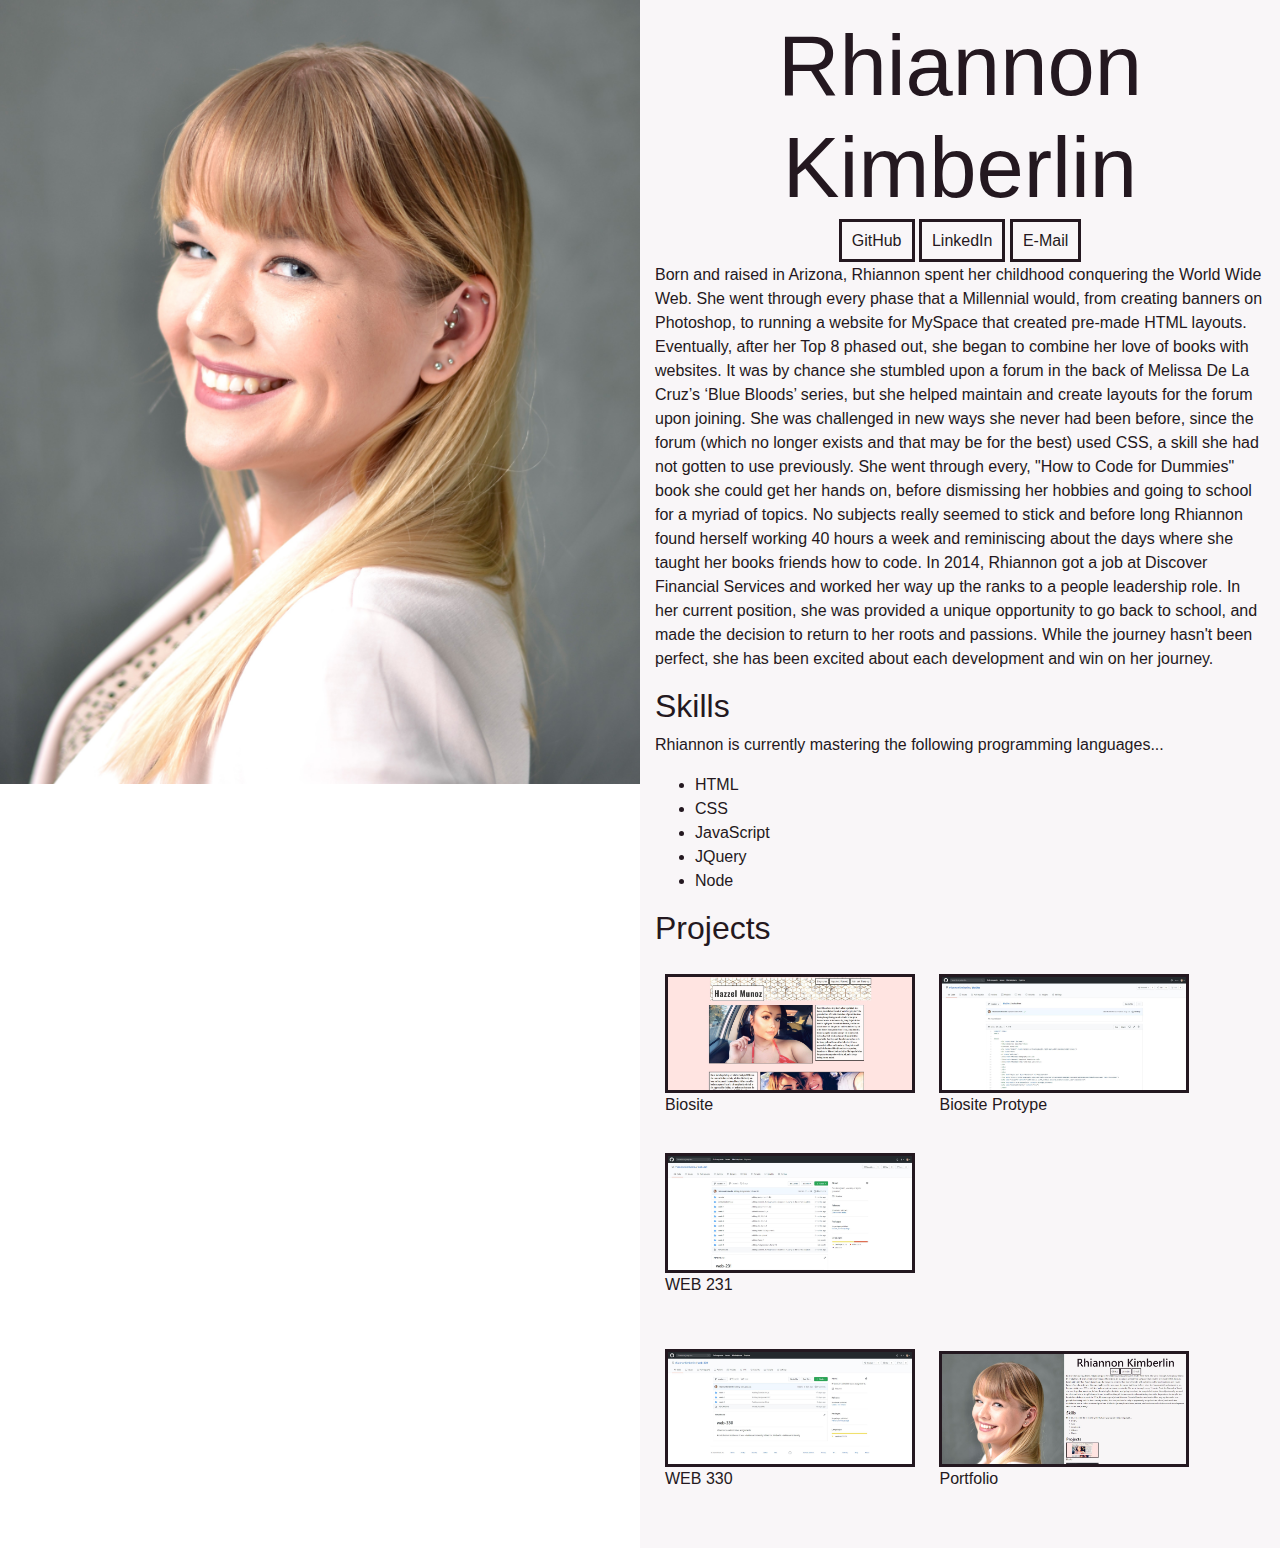
<file: week-4/assignment_4.4/index.html>
<!DOCTYPE html>
<html>
    <head>
        <!-- Required meta tags -->
        <meta charset="utf-8">
        <meta name="viewport" content="width=device-width, initial-scale=1, shrink-to-fit=no">
        <!-- Bootstrap CSS -->
        <link rel="stylesheet" href="https://stackpath.bootstrapcdn.com/bootstrap/4.5.2/css/bootstrap.min.css" integrity="sha384-JcKb8q3iqJ61gNV9KGb8thSsNjpSL0n8PARn9HuZOnIxN0hoP+VmmDGMN5t9UJ0Z" crossorigin="anonymous">
        <title>Rhiannon Kimberlin Portfolio</title>
        <link href="https://fonts.googleapis.com/css2?family=Oswald:wght@300;400;600&display=swap" rel="stylesheet">
        <link href="style.css" type="text/css" rel="stylesheet">
    </head>
    <body>
        <div class="page">
            <div class="portfoliopicture">
                <img src="images/kimberlinportfolio.jpg" class="portfoliopicture" alt="Rhiannon Kimberlin">
            </div>
            <div class="portfoliodescription">
                <div class="fakeheader">
                <h1>Rhiannon Kimberlin</h1></div>
                <div class="links">
                <p class="links">
                    <a href="https://github.com/rhiannonkimberlin" class="links">GitHub</a>
                    <a href="" class="links">LinkedIn</a>
                    <a href="mailto:EmailAddress@. XYZ.com" class="links">E-Mail</a>
                </p></div>
                <div class="bio"><p class="bio">
                    Born and raised in Arizona, Rhiannon spent her childhood conquering the World Wide Web. She went through every phase that a Millennial would, from creating banners on Photoshop, to running a website for MySpace that created pre-made HTML layouts. Eventually, after her Top 8 phased out, she began to combine her love of books with websites. It was by chance she stumbled upon a forum in the back of Melissa De La Cruz’s ‘Blue Bloods’ series, but she helped maintain and create layouts for the forum upon joining. She was challenged in new ways she never had been before, since the forum (which no longer exists and that may be for the best) used CSS, a skill she had not gotten to use previously. She went through every, "How to Code for Dummies" book she could get her hands on, before dismissing her hobbies and going to school for a myriad of topics. No subjects really seemed to stick and before long Rhiannon found herself working 40 hours a week and reminiscing about the days where she taught her books friends how to code. In 2014, Rhiannon got a job at Discover Financial Services and worked her way up the ranks to a people leadership role. In her current position, she was provided a unique opportunity to go back to school, and made the decision to return to her roots and passions. While the journey hasn't been perfect, she has been excited about each development and win on her journey.
                </p>
                </div>
                <div class="skills"><p class="skills">
                    <h2>Skills</h2>
                    <p class="skills">Rhiannon is currently mastering the following programming languages...<br>
                        <ul>
                            <li>HTML</li>
                            <li>CSS</li>
                            <li>JavaScript</li>
                            <li>JQuery</li>
                            <li>Node</li>
                          </ul>
                </p></div>
                <div class="projects">
                        <h2>Projects</h2>
                        <p><figure><a href="https://rhiannonkimberlin.github.io/bioSite/"><img src="images/biositesnip.JPG" class="projects" alt="Biosite"></a><figcaption>Biosite</figcaption></figure>
                        <figure><a href=""><img src="images/biositeprototype.JPG" class="projects" alt="Biosite Prototype"></a><figcaption>Biosite Protype</figcaption></figure>
                        <figure><a href="https://github.com/rhiannonkimberlin/web-231"><img src="images/web-231.JPG" class="projects" alt="WEB 231"></a><figcaption>WEB 231</figcaption></figure></p>   
                        </p>
                        <p><figure><a href="https://github.com/rhiannonkimberlin/web-330"><img src="images/web-330.JPG" class="projects" alt="WEB 330"></a><figcaption>WEB 330</figcaption></figure>
                        <figure><a href=""><img src="images/portfolio.JPG" class="projects" alt="Portfolio"></a><figcaption>Portfolio</figcaption></figure>
                    </p>
                </div>
            </div>
        </div>
    </body>
    <footer>

    </footer>
</html>
</file>
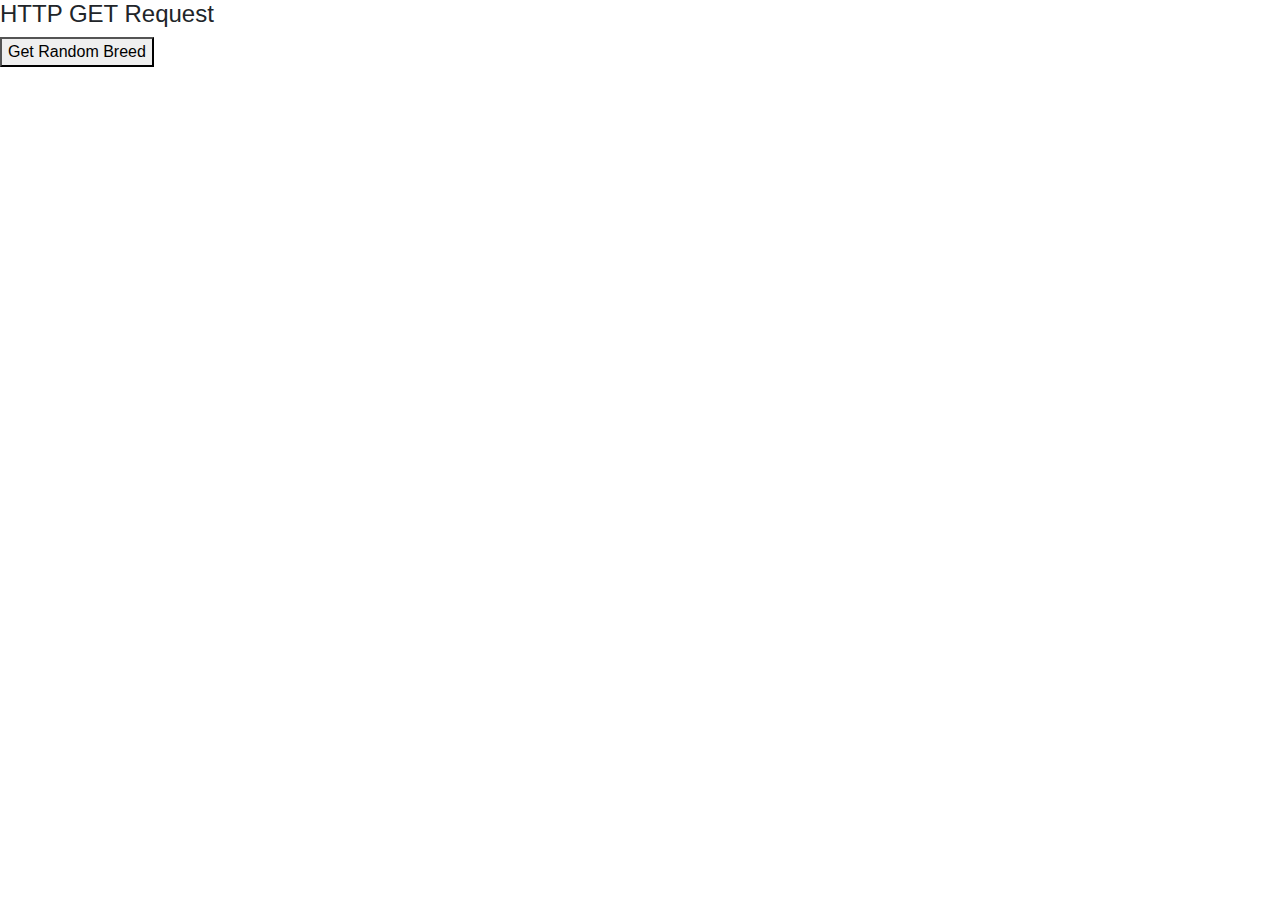
<file: week-4/kimberlin-exercise-4.2.html>
<!DOCTYPE html>
<!--
    ============================================
; Title:  kimberlin-exercise-4.2.html
; Author: Professor Krasso
; Date:   August 30 2020
; Modified By: Rhiannon Kimberlin
; Description: Exercise 4.2
;===========================================
-->
<html lang="en">
    <head>
        <!-- Required meta tags -->
        <meta charset="utf-8">
        <meta name="viewport" content="width=device-width, initial-scale=1, shrink-to-fit=no">

        <!-- Bootstrap CSS -->
        <link rel="stylesheet" href="https://stackpath.bootstrapcdn.com/bootstrap/4.3.1/css/bootstrap.min.css" integrity="sha384-ggOyR0iXCbMQv3Xipma34MD+dH/1fQ784/j6cY/iJTQUOhcWr7x9JvoRxT2MZw1T" crossorigin="anonymous">

        <title>Kimberlin Exercise 4.2</title>
    </head>

    <body>
        <h4>HTTP GET Request</h4>
        <button id="get1">Get Random Breed</button>
        
        <script>
            $(function(){
                $("#get1").click(function(){
                    $.get('https://dog.ceo/api/breeds/image/random', function(data, status){
                        console.log('Data: ' + JSON.stringify(data) + '\nStatus: ' + status)
                    })
                });
            });
        </script>
    </body>
</html>
</file>
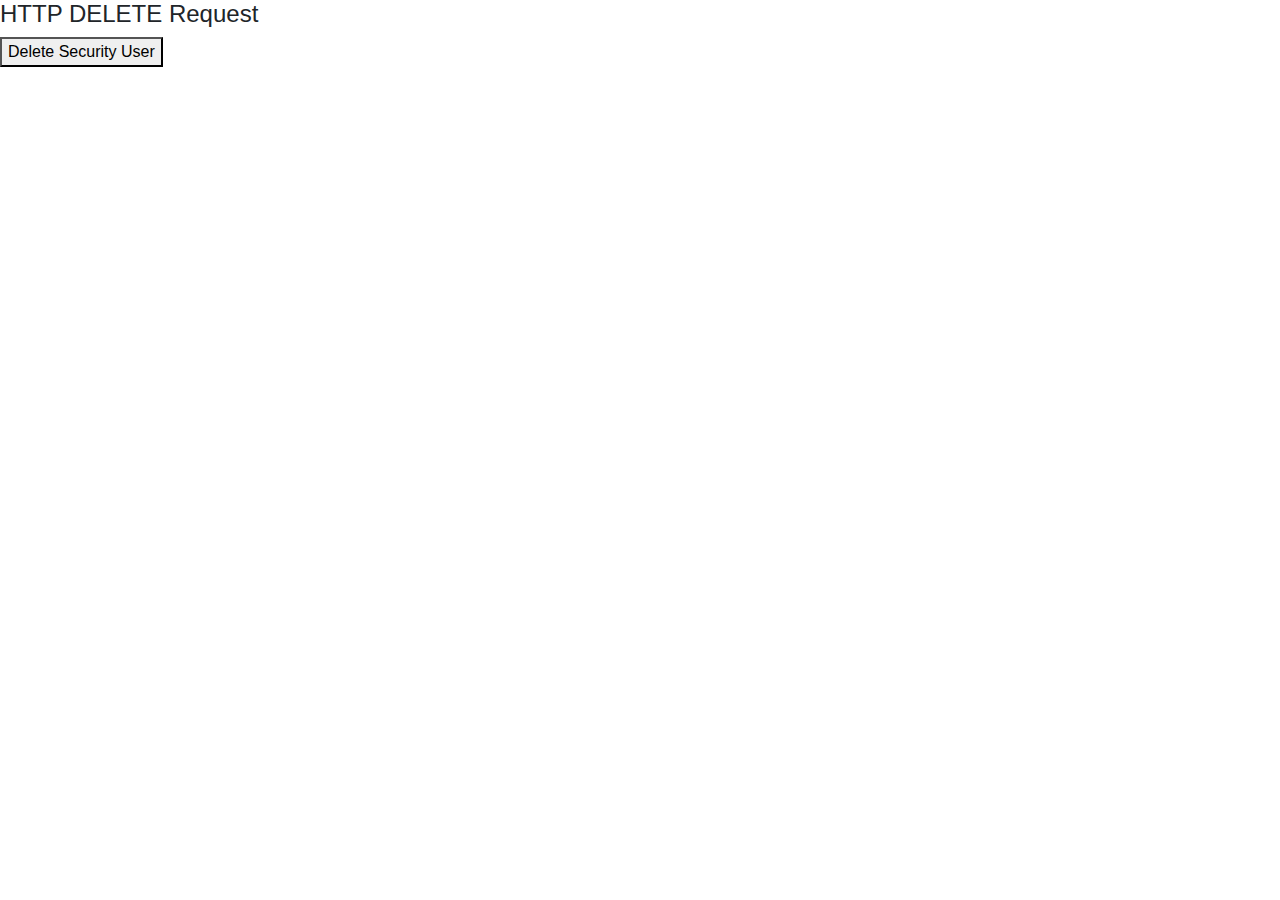
<file: week-4/kimberlin-exercise-4.3.html>
<!DOCTYPE html>
<!--
    ============================================
; Title:  kimberlin-exercise-4.3.html
; Author: Professor Krasso
; Date:   August 30 2020
; Modified By: Rhiannon Kimberlin
; Description: Exercise 4.3
;===========================================
-->
<html lang="en">
    <head>
        <!-- Required meta tags -->
        <meta charset="utf-8">
        <meta name="viewport" content="width=device-width, initial-scale=1, shrink-to-fit=no">

        <!-- Bootstrap CSS -->
        <link rel="stylesheet" href="https://stackpath.bootstrapcdn.com/bootstrap/4.3.1/css/bootstrap.min.css" integrity="sha384-ggOyR0iXCbMQv3Xipma34MD+dH/1fQ784/j6cY/iJTQUOhcWr7x9JvoRxT2MZw1T" crossorigin="anonymous">

        <title>Kimberlin Exercise 4.3</title>
    </head>

    <body>
        <h4>HTTP DELETE Request</h4>
        <button id="delete1">Delete Security User</button>

        <script>
            $(function() {
                $('#delete1').click(function() {
                    $.ajax({
                        url: 'http://httpbin.org/delete',
                        dataType: 'json',
                        type: 'DELETE',
                        data: { username: 'GingerbreadMan', password: 'youcantcatchme', email: 'runasfastasyoucan@live.com'},   
                        success: function(data, status){
                            console.log('Username: ' + data.form.username + '\nPassword: ' + data.form.password + '\nEmail: ' +data.form.email + '\nStatus: ' + status)
                        }})
                })
            })
        </script>
    </body>
</html>
</file>
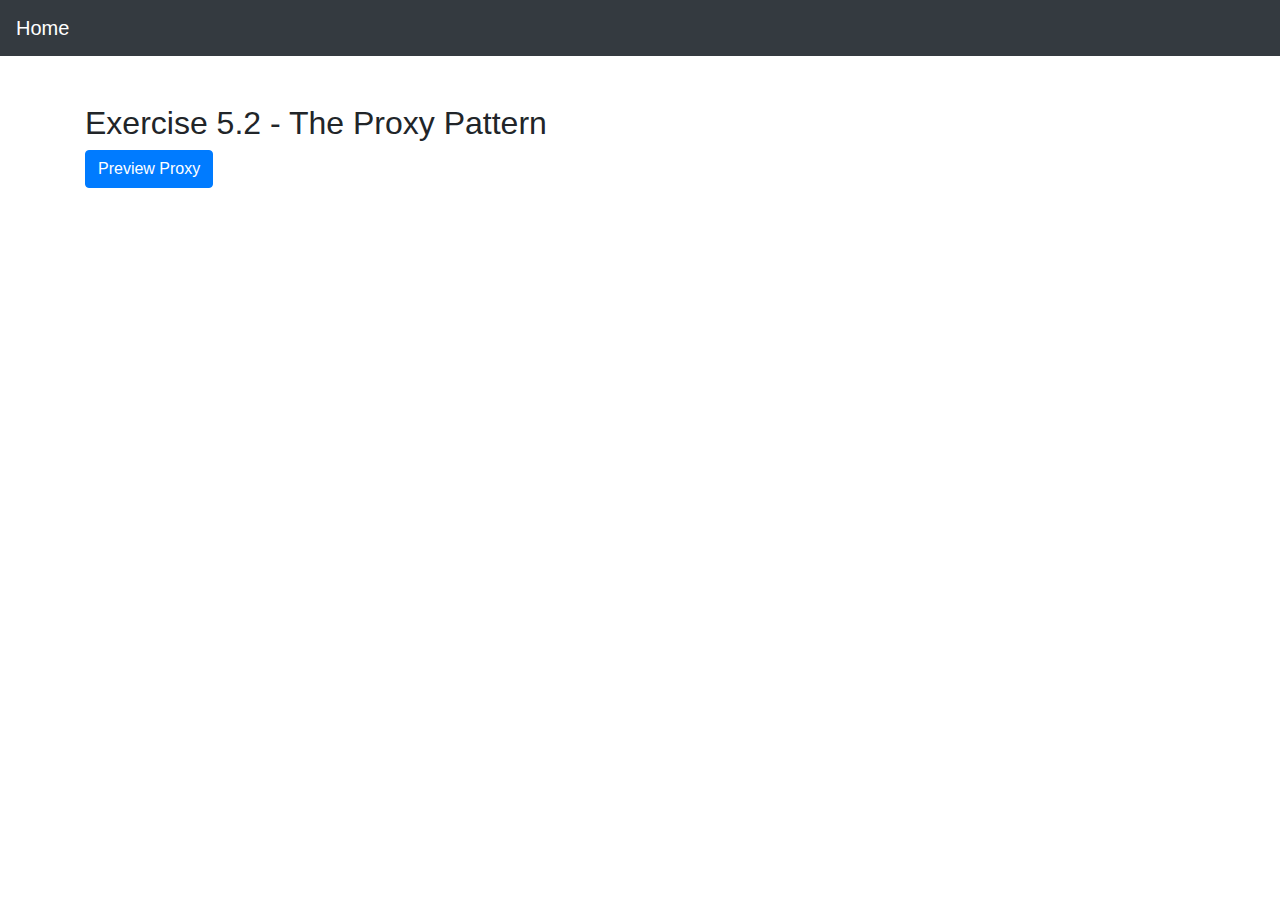
<file: week-5/kimberlin-exercise-5.2.html>
<!DOCTYPE html>
<!--
    ============================================
; Title:  kimberlin-exercise-5.2.html
; Author: Professor Krasso
; Date:   September 7 2020
; Modified By: Rhiannon Kimberlin
; Description: Exercise 5.2
;===========================================
-->
    <html lang="en">
        <head>
            <meta charset="UTF-8">
            <title>Exercise 5.2 - The Proxy Pattern</title>
            <!-- BootStrap-->
            <link rel="stylesheet" href="https://stackpath.bootstrapcdn.com/bootstrap/4.5.2/css/bootstrap.min.css"
            integrity="sha384-JcKb8q3iqJ61gNV9KGb8thSsNjpSL0n8PARn9HuZOnIxN0hoP+VmmDGMN5t9UJ0Z"
            crossorigin="anonymous">
            
            <!-- jquery Reference Library -->
            <script src="https://code.jquery.com/jquery-1.10.2.js"></script>

        </head>
        <body>
            <nav class="navbar navbar-dark bg-dark">
                <a href="#" class="navbar-brand">Home</a>
            </nav>

            <br /><br />
            <div class="container">
                <div class="row">
                    <div class="col-md-12">
                        <h2>Exercise 5.2 - The Proxy Pattern</h2>

                        <button class="btn btn-primary" id="btnPreviewProxy">Preview Proxy</button>

                        <br />
                        <span id="spanProxyResults"></span>
                    </div>
                </div>
            </div>
            <script>
                 $(function() {
                    var pets = {
                        dog: "Freya",
                        cat: "Link",
                        display: function() {
                            $("#spanProxyResults").html("");

                            $("#spanProxyResults").append("<br />Dog:" + this.dog + "<br />" + "Cat: " + this.cat);
                        }
                    };
                    $("#btnPreviewProxy").click($.proxy(pets, "display"))
                });
            </script>


        </body>
</html>
</file>
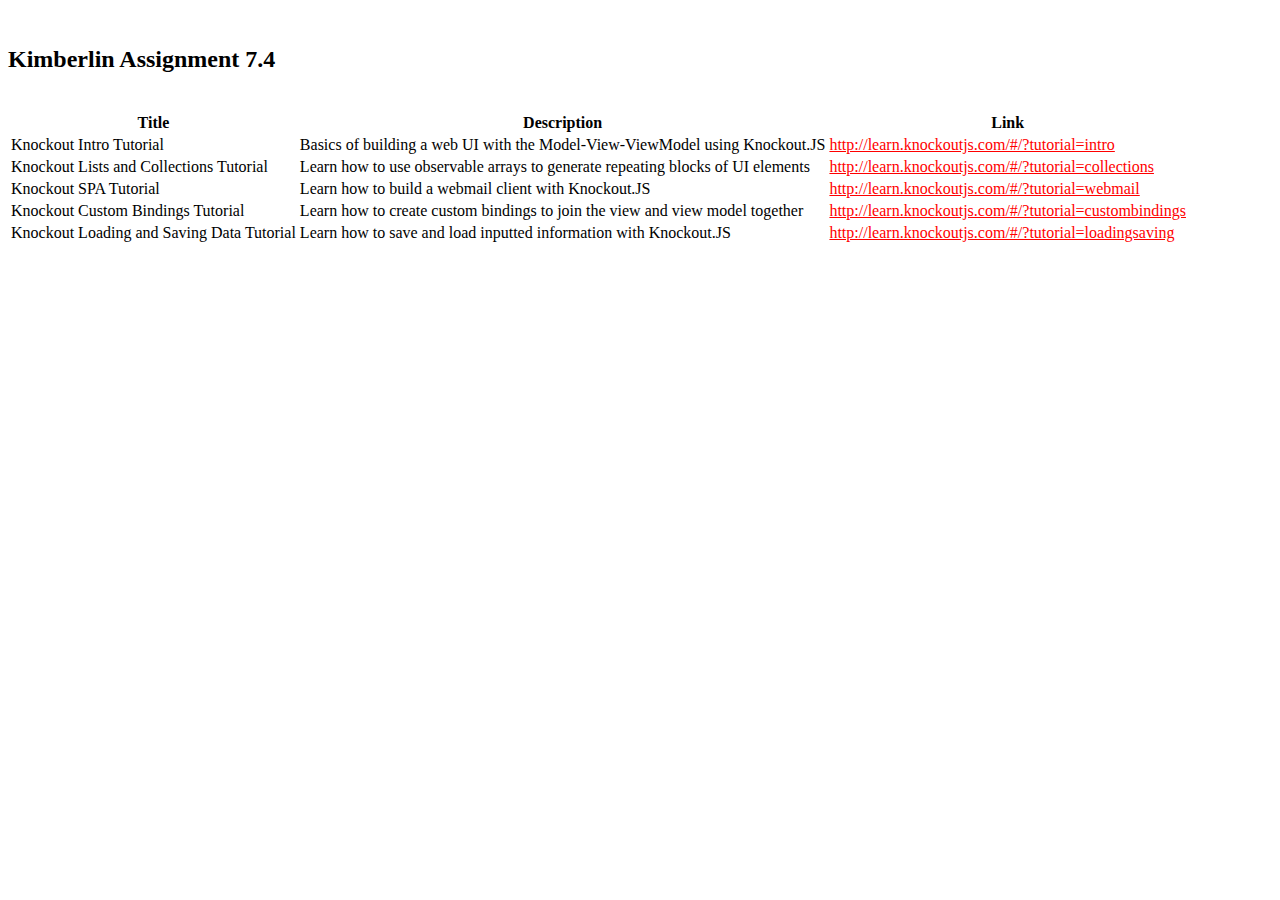
<file: week-7/kimberlin-assignment-7.4.html>
<!DOCTYPE html>
<!--
============================================
; Title:  kimberlin-assignment-7.4.html
; Author: Professor Krasso
; Date:   September 19 2020
; Modified By: Rhiannon Kimberlin
; Description: Assignment 7.4
;===========================================
-->
<html lang="en">
<head>
    <meta charset="UTF-8">
    <meta name="viewport" content="width=device-width, initial-scale=1, shrink-to-fit=no">

    <title>Kimberlin Assignment 7.4</title>

    <!-- Stylesheet - Bootstrap -->
    <link rel="stylesheet" href="https://maxcdn.bootstrapcdn.com/bootstrap/4.0.0-beta.2/css/bootstrap.min.css" integrity="sha384-PsH8R72JQ3SOdhVi3uxftmaW6Vc51MKb0q5P2rRUpPvrszuE4W1povHYgTpBfshb" crossorigin="anonymous"/>


    <!-- JavaScript Libraries -->
    <script src="../knockout-3.5.1.js"></script>
</head>
<body>

    <div role="main" class="container">
        <br>
        <h2>Kimberlin Assignment 7.4</h2>
        <br>

        <table class="table table-dark table-striped table-hover">
            <thead>
                <tr>
                  <th>Title</th>
                  <th>Description</th>
                  <th>Link</th>
                </tr>
              </thead>
              <tbody data-bind="foreach: tutorial">
                <tr>
                  <td data-bind="text: title"></td>
                  <td data-bind="text: description"></td>
                  <td><a data-bind="text:URL, attr: {href: URL}, style: {color:'red'}" target="_blank"></a></td>
                </tr>
              </tbody>
        </table>
    </div>

<script>
      function TutorialViewModel() {
        this.tutorial = ko.observableArray([
            {title: 'Knockout Intro Tutorial', description: 'Basics of building a web UI with the Model-View-ViewModel using Knockout.JS', URL: 'http://learn.knockoutjs.com/#/?tutorial=intro'},
            {title: 'Knockout Lists and Collections Tutorial', description: 'Learn how to use observable arrays to generate repeating blocks of UI elements', URL: 'http://learn.knockoutjs.com/#/?tutorial=collections'},
            {title: 'Knockout SPA Tutorial', description: 'Learn how to build a webmail client with Knockout.JS', URL: 'http://learn.knockoutjs.com/#/?tutorial=webmail'},
            {title: 'Knockout Custom Bindings Tutorial', description: 'Learn how to create custom bindings to join the view and view model together', URL: 'http://learn.knockoutjs.com/#/?tutorial=custombindings'},
            {title: 'Knockout Loading and Saving Data Tutorial', description: 'Learn how to save and load inputted information with Knockout.JS', URL: 'http://learn.knockoutjs.com/#/?tutorial=loadingsaving'}
        ]);
    };
    ko.applyBindings(new TutorialViewModel());
</script>
</body>
</html>
</file>
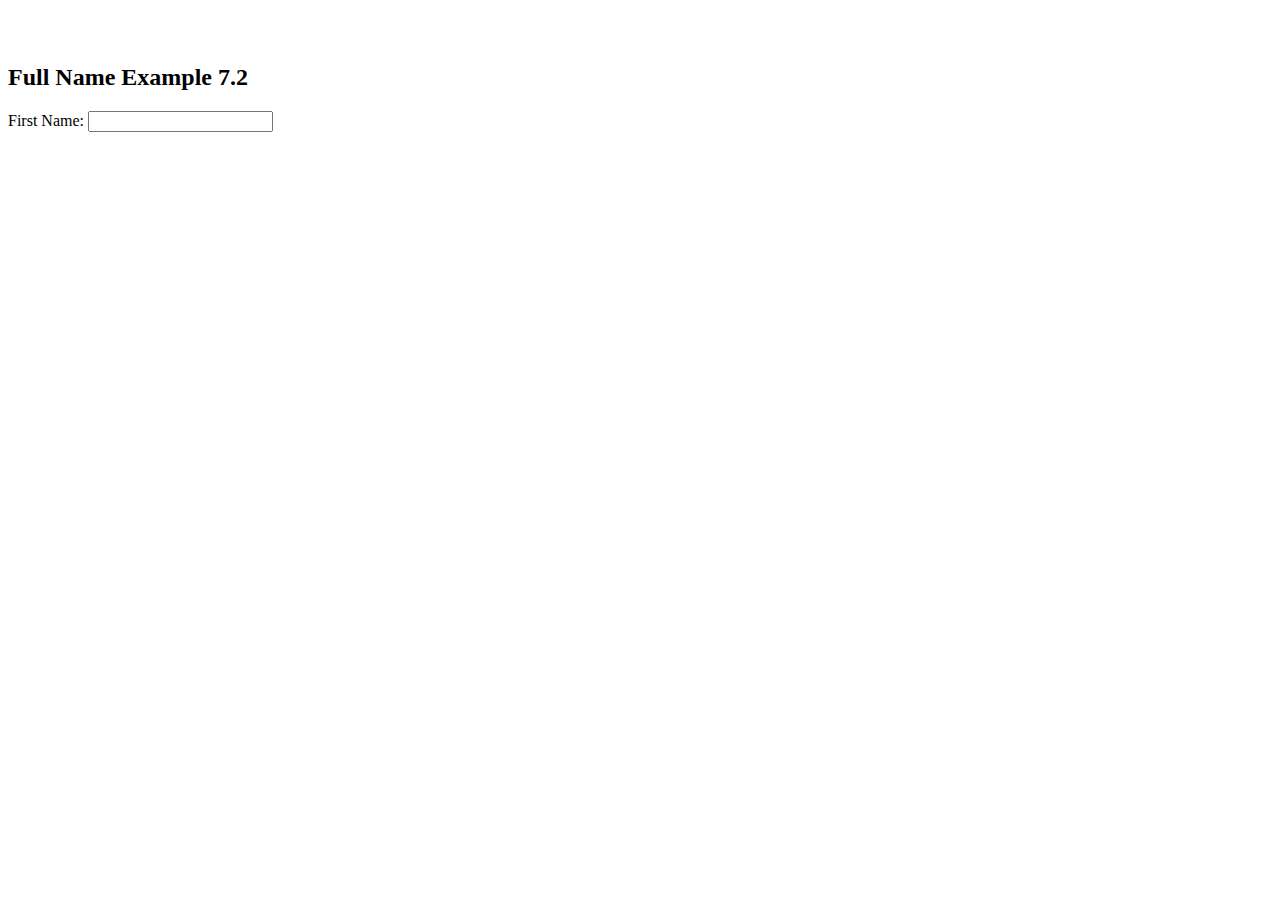
<file: week-7/kimberlin-exercise-7.2.html>
<!DOCTYPE html>
<!--
    ============================================
; Title:  kimberlin-exercise-7.2.html
; Author: Professor Krasso
; Date:   September 19 2020
; Modified By: Rhiannon Kimberlin
; Description: Exercise 7.2
;===========================================
-->
<html lang="en">
<head>
    <meta charset="UTF-8">
    <meta name="viewport" content="width=device-width, initial-scale=1, shrink-to-fit=no">

    <title>Kimberlin Exercise 7.2</title>

    <!-- Stylesheet - Bootstrap -->
    <link rel="stylesheet" href="https://maxcdn.bootstrapcdn.com/bootstrap/4.0.0-beta.2/css/bootstrap.min.css"
          integrity="sha384-PsH8R72JQ3SOdhVi3uxftmaW6Vc51MKb0q5P2rRUpPvrszuE4W1povHYgTpBfshb" crossorigin="anonymous">

    <!-- JavaScript Libraries -->
    <script src="../knockout-3.5.1.js"></script>
</head>
<body>
    <div role="main" class="container">
        <br /><br />

        <h2>Full Name Example 7.2</h2>
        <div class="form-group">
            <label for="txtFirst">First Name: </label>
            <input type="text" data-bind="value: firstName" class="form-control" id="txtFirst" />
        </div>
        <div data-bind="if: displayLast">
            <div class="form-group">
              <label for="txtLast">Last Name:  </label>
              <input type="text" data-bind="value: lastName" class="form-control" id="txtLast" />
            </div>
        </div>
        <br />
        <div data-bind="if: lastName">
            <h2><span id="output" class="alert-success" data-bind="text: fullName"></span></h2>
          </div>
        <br />
    </div>

<script>
    function NameViewModel() {
        this.firstName = ko.observable('');
        this.lastName = ko.observable('');

        this.displayLast = ko.pureComputed(function() {
          return this.firstName();
        }, this);

        this.fullName = ko.pureComputed(function() {
          return this.firstName() + ' ' + this.lastName();
        }, this);
      }

    ko.applyBindings(new NameViewModel());
</script>

</body>
</html>
</file>
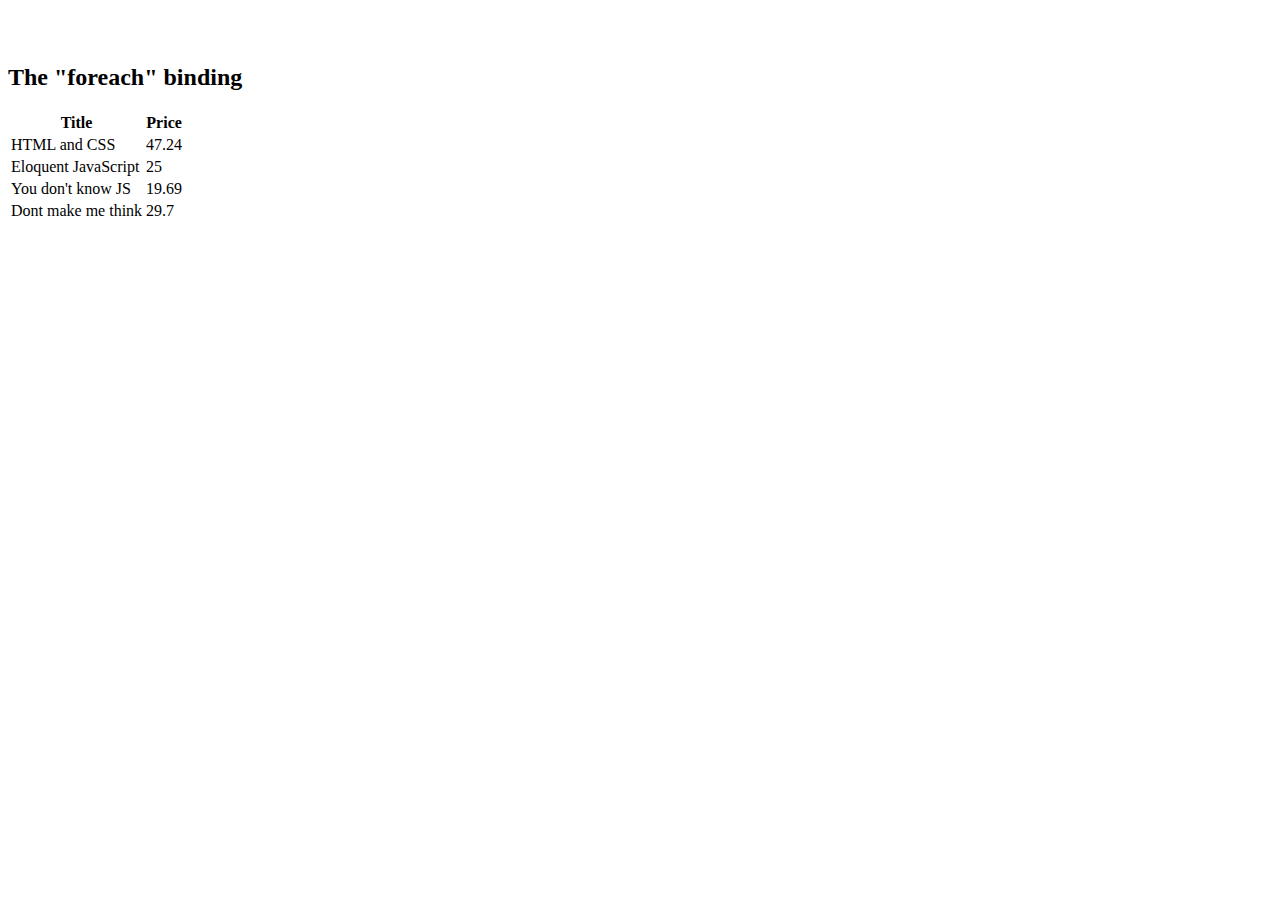
<file: week-7/kimberlin-exercise-7.3.html>
<!DOCTYPE html>
<!--
    ============================================
; Title:  kimberlin-exercise-7.3.html
; Author: Professor Krasso
; Date:   September 19 2020
; Modified By: Rhiannon Kimberlin
; Description: Exercise 7.3
;===========================================
-->
<html lang="en">
<head>
    <meta charset="UTF-8">
    <meta name="viewport" content="width=device-width, initial-scale=1, shrink-to-fit=no">

    <title>Kimberlin Exercise 7.3</title>

    <!-- Stylesheet - Bootstrap -->
    <link rel="stylesheet" href="https://maxcdn.bootstrapcdn.com/bootstrap/4.0.0-beta.2/css/bootstrap.min.css"
          integrity="sha384-PsH8R72JQ3SOdhVi3uxftmaW6Vc51MKb0q5P2rRUpPvrszuE4W1povHYgTpBfshb" crossorigin="anonymous">

    <!-- JavaScript Libraries -->
    <script src="../knockout-3.5.1.js"></script>
</head>
<body>
    <div role="main" class="container">
        <br><br>

        <h2>The "foreach" binding</h2>
        <table class="table table-dark table-striped table-hover">
            <thead>
                <tr>
                    <th>Title</th>
                    <th>Price</th>
                </tr>
            </thead>
            <tbody data-bind="foreach: textbook">
                <tr>
                    <td data-bind="text: title"></td>
                    <td data-bind="text: price"></td>
                </tr>
            </tbody>
        </table>
        <br>
    </div>

<script>
    function TextbookViewModel() {
        this.textbook=ko.observableArray([
            {title: "HTML and CSS", price: 47.24},
            {title: "Eloquent JavaScript", price: 25.00},
            {title: "You don't know JS", price: 19.69},
            {title: "Dont make me think", price: 29.70}
        ]);
    };

ko.applyBindings(new TextbookViewModel())
</script>

</body>
</html>
</file>
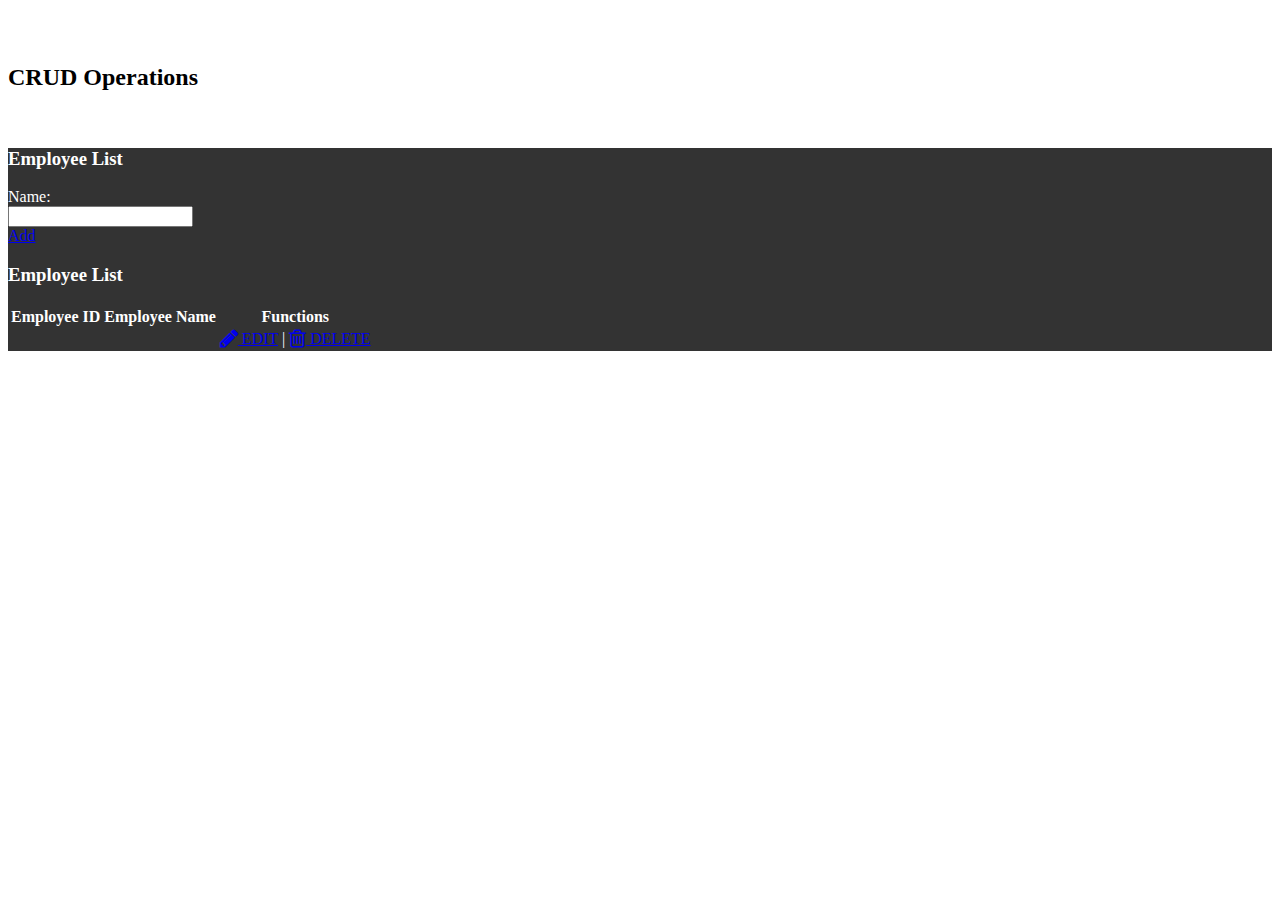
<file: week-8/kimberlin-assignment-8.4.html>
<!DOCTYPE html>
<!--
============================================
; Title:  kimberlin-assignment-8.4.html
; Author: Professor Krasso
; Date:   September 27 2020
; Modified By: Rhiannon Kimberlin
; Description: Assignment 8.4
;===========================================
-->
<html lang="en">
<head>
    <meta charset="UTF-8">
    <meta name="viewport" content="width=device-width, initial-scale=1, shrink-to-fit=no">

    <title>Kimberlin Assignment 8.4</title>

    <!-- Stylesheet - Bootstrap -->
    <link rel="stylesheet" href="https://maxcdn.bootstrapcdn.com/bootstrap/4.0.0-beta.2/css/bootstrap.min.css"
          integrity="sha384-PsH8R72JQ3SOdhVi3uxftmaW6Vc51MKb0q5P2rRUpPvrszuE4W1povHYgTpBfshb" crossorigin="anonymous">

    <!-- Icons -->
    <link rel="stylesheet" href="https://cdnjs.cloudflare.com/ajax/libs/font-awesome/4.7.0/css/font-awesome.min.css">

    <!-- JavaScript Libraries -->
    <script src="../knockout-3.5.1.js"></script>
</head>

<body>
    <div role="main" class="container">
        <br><Br>
            <h2>CRUD Operations</h2>
            <br>
            <div class="row" data-bind="if: error">
                <div class="col-sm-12">
                    <div class="alert alert=danger" role="alert">
                        <strong>Warning!</strong><span data-bind="text: error()"></span>
                    </div>
                </div>
            </div>

            <div class= "row">
                <div class="col-lg">
                    <div class="card card-inverse" style="background-color: #333; border-color: #333; color: white;">
                    <div class="card-block p-3">
                        <h3 class="card-title">Employee List</h3>
                            <div class="card-text">
                                <div class="form-group row">
                                    <label for="txtEmployeeList" class="col-2 col-form-label">Name: </label>
                                    <div class="col-6">
                                        <input type="text" data-bind="value: nameToAdd(), valueUpdate: 'afterkewdown'" class="form-control" id="txtEmployeeList">
                                    </div>
                                    <div class="col-4">
                                        <a href="#" data-bind="click: add" class="btn btn-primary">Add</a>
                                    </div>
                            </div>
                        </div>

                        <h3 class="card-title">Employee List</h3>
                            <div class="card-text">
                            <table class="table table-dark table-hover">
                                <thead>
                                    <tr>
                                        <th>Employee ID</th>
                                        <th>Employee Name</th>
                                        <th>Functions</th>
                                    </tr>
                                </thead>
                                <tbody data-bind="forEach: Employees">
                                    <tr>
                                        <td data-bind="text: Id"></td>
                                        <td data-bind="text: Name"></td>
                                        <td>
                                            <span>
                                                <a href="#" class="btn btn-success" data-bind="click: $root.edit"><i class="fa fa-pencil fa-lg"></i> EDIT</a>
                                            </span>
                                            |
                                            <span>
                                                <a href="#" class="btn btn-danger" data-bind="click: $root.remove"><i class="fa fa-trash-o fa-lg"></i> DELETE</a>
                                            </span>
                                        </td>
                                    </tr>
                                </tbody>
                            </table>
                    </div>
                </div>
                </div>
            </div>
            
            <div class="col-sm-4" data-bind="if: Employee">
                <div class="card card-inverse" style="background-color: #333; border-color: #333; color:white;">
                    <div class="card-block p-3">
                        <h3 class="card-title">Edit Employee</h3>
                        <div class="card-text">
                            <div class="form-group">
                                <label for="txtName">Name: </label>
                                <input type="text" id="txtName" data-bind="value: Employee().Name" class="form-control">
                            </div>
                            <div class="form-group float-right">
                                <button data-bind="click: $root.cancel" class="btn btn-group btn-danger">CANCEL</button>
                                <button data-bind="click: $root.update" class="btn btn-group btn-success">SAVE</button>
                            </div>
                        </div>
                    </div>
                </div>
            </div>
    </div>
</div>

<script>

function employee(id, name) {
    this.Id = id;
    this.Name = name;
};

var employeeList = [
    new employee('1', "Willow Donatti"),
    new employee('2', "Kit Donatti"),
    new employee('3', "Maia Rowley"),
    new employee('4', "Shane Easton"),
    new employee('5', "Autumn Hills")
];

function PayrollViewModel() {
    var self=this;
    self.error = ko.observable("");
    self.Id = ko.observable("");
    self.Name = ko.observable("");


    var Employee = {
        Id: self.Id,
        Name: self.Name
    };

    self.Employee = ko.observable();
    self.Employees = ko.observableArray(employeeList);

    self.add = function() {
        if((self.nameToAdd() !== "") && (self.Employees.indexOf(self.nameToAdd()) < 0)) {
            self.error("");
            var lastId = getLastID();
            var employee = new EmployeeObject (++lastId, self.nameToAdd())
            self.Employees.push(employee);
        } else {
            self.error("Duplicate Name or Invalid Entry.");
        } self.nameToAdd(""); }

    self.nameToAdd = ko.observable("");

    function getLastID() {
        var idLength =self.Employees(),
        employee = idLength[EmployeeList.length -1];

        return employee.Id
    }

    self.edit=function(Employee){
        self.Employee(Employee);
    };
    self.remove = function (Employee) {
    self.Employees.remove(Employee);
     };
    self.cancel = function () {
    self.Employee(null);
    };
    self.update = function() {
    var _employee = self.Employee();
    self.Employees.remove(self.Employee());
    self.Employees.push(_employee);
  };
};

ko.applyBindings(new PayrollViewModel());
</script>

</body>
</html>
</file>
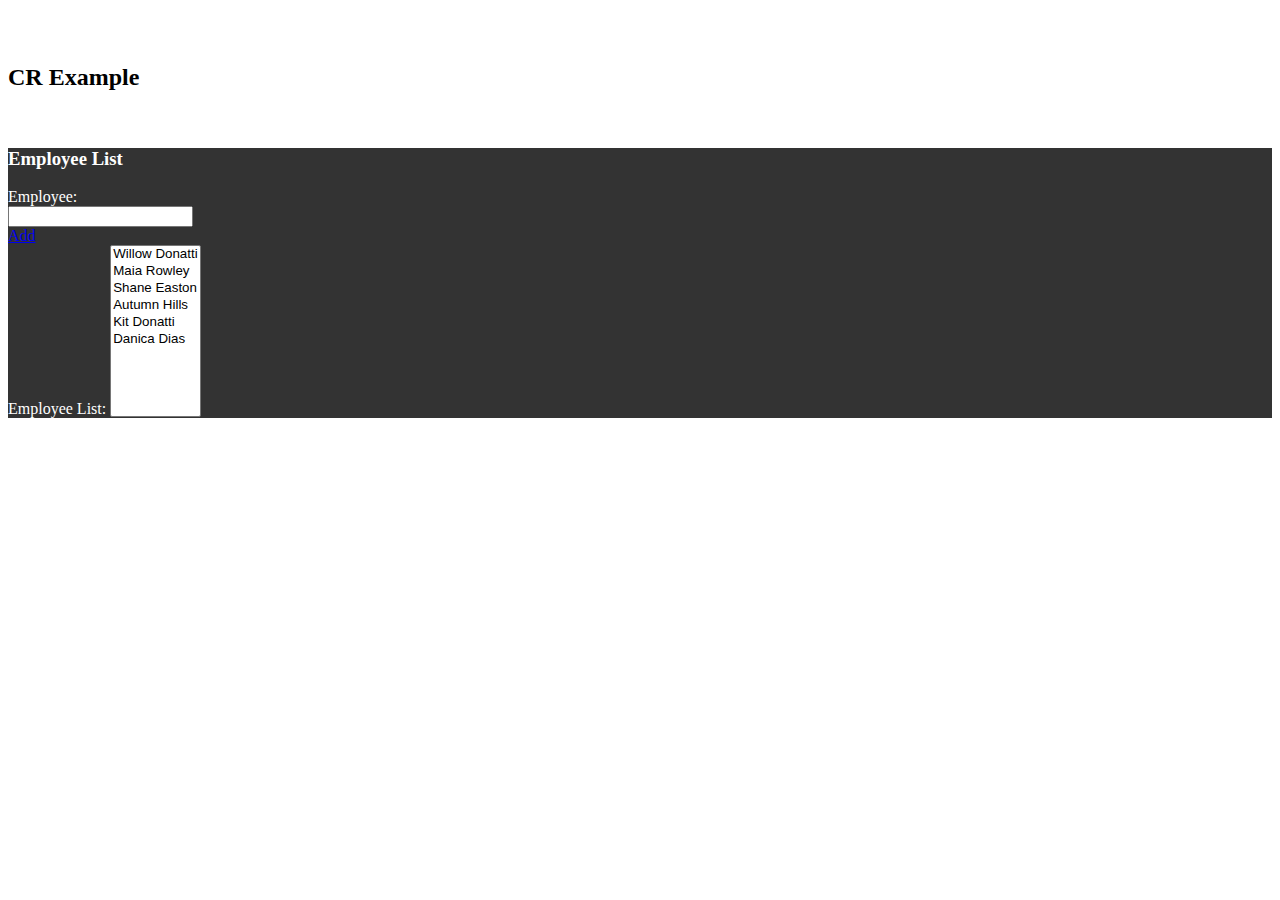
<file: week-8/kimberlin-exercise-8.2.html>
<!DOCTYPE html>
<!--
============================================
; Title:  kimberlin-exercise-8.2.html
; Author: Professor Krasso
; Date:   September 26 2020
; Modified By: Rhiannon Kimberlin
; Description: Exercise 8.2
;===========================================
-->
<html lang="en">
<head>
    <meta charset="UTF-8">
    <meta name="viewport" content="width=device-width, initial-scale=1, shrink-to-fit=no">

    <title>Kimberlin Exercise 8.2</title>

    <!-- Stylesheet - Bootstrap -->
    <link rel="stylesheet" href="https://maxcdn.bootstrapcdn.com/bootstrap/4.0.0-beta.2/css/bootstrap.min.css"
          integrity="sha384-PsH8R72JQ3SOdhVi3uxftmaW6Vc51MKb0q5P2rRUpPvrszuE4W1povHYgTpBfshb" crossorigin="anonymous">

    <!-- JavaScript Libraries -->
    <script src="../knockout-3.5.1.js"></script>
</head>
<body>
    <div role = "main" class = "container">
        <br><br>
        <h2>CR Example</h2>
        <br>
        <div class="row" data-bind="if: error">
            <div class = "col-sm-12">
                <strong>Warning!</strong> <span data-bind = "text: error()"></span>
            </div>
        </div>
    </div>

    <div class = "row">
        <div class = "col-sm-6">
            <div class = "card card-inverse" style = "background-color: #333; border-color: #333; color: white;">
                <div class = "card-block p-3">
                    <h3 class="card-title">Employee List</h3>
                    <div class = "card-text">
                        <div class = "form-group row">
                            <label for = "txtEmployee" class = "col-2 col-form-label">Employee:</label>
                            <div class = "col-6">
                                <input type = "text" data-bind = "value: nameToAdd, valueUpdate: 'afterkeydown'" class = "form-control" id = "txtEmployee">
                            </div>
                            <div class = "col-4">
                                <a href = "#" data-bind = "click: add" class = "btn btn-primary">Add</a>
                            </div>
                        </div>
                        <div class = "form-group">
                            <label for = "txtList">Employee List: </label>
                            <select size = "10" class = "form-control" data-bind="options: list" id="txtList"></select>
                        </div>
                    </div>
                </div>
            </div>
        </div>
    </div>

<script>
    function employeeViewModel(){
        this.nameToAdd = ko.observable("");
        this.list = ko.observableArray(["Willow Donatti", "Maia Rowley", "Shane Easton", "Autumn Hills", "Kit Donatti", "Danica Dias"]);
        this.error = ko.observable("");

        this.add = function() {
            if ((this.nameToAdd() !== "") && (this.list.indexOf(this.nameToAdd()) < 0)) {
                this.error("");
                this.list.push(this.nameToAdd());
            } else { 
                this.error("Duplicate Name or Invalid Entry.");
            } this.nameToAdd("");
        }
    }

    ko.applyBindings(new employeeViewModel());
</script>

</body>
</html>
</file>
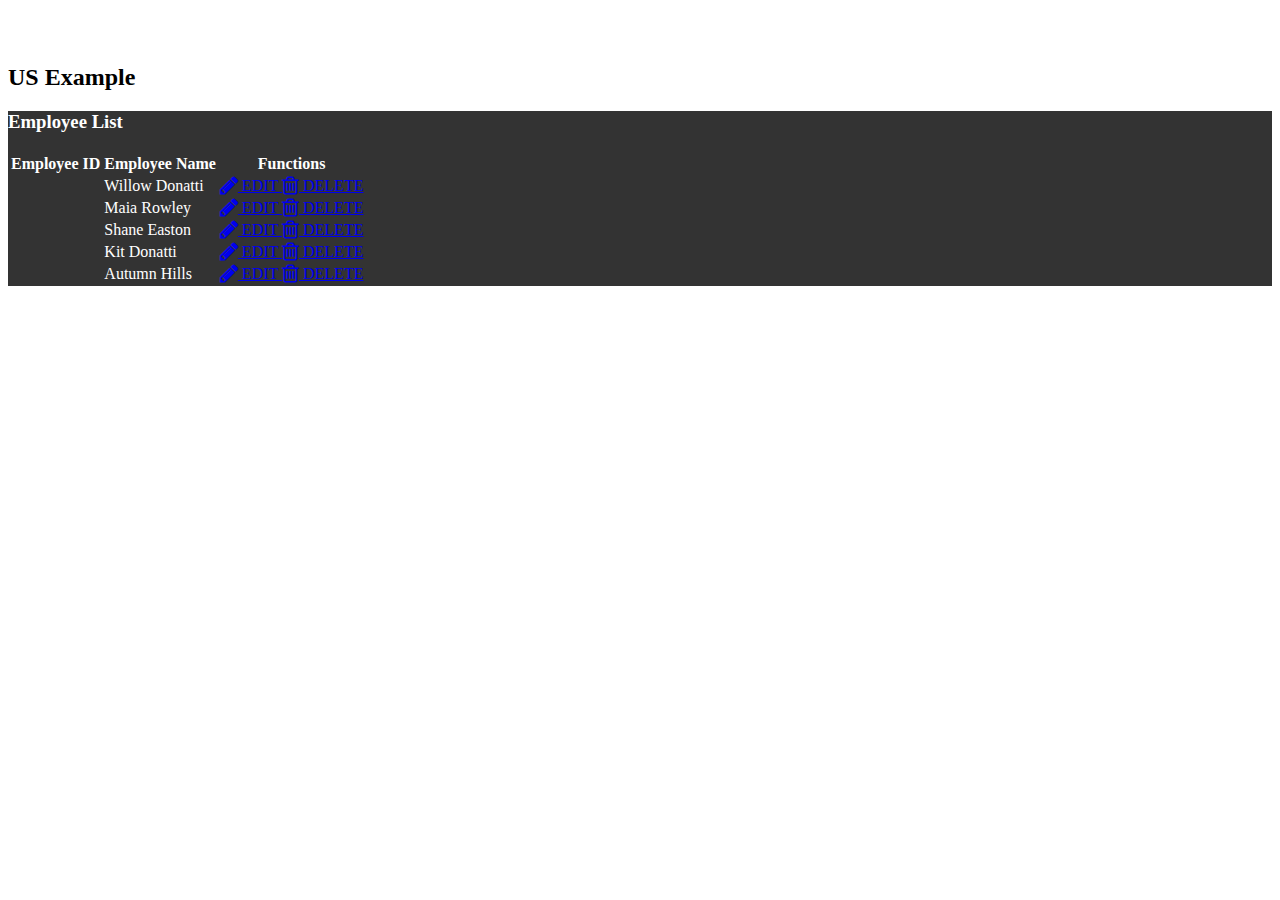
<file: week-8/kimberlin-exercise-8.3.html>
<!DOCTYPE html>
<!--
============================================
; Title:  kimberlin-exercise-8.3.html
; Author: Professor Krasso
; Date:   September 26 2020
; Modified By: Rhiannon Kimberlin
; Description: Exercise 8.3
;===========================================
-->
<html lang="en">
<head>
    <meta charset="UTF-8">
    <meta name="viewport" content="width=device-width, initial-scale=1, shrink-to-fit=no">

    <title>Kimberlin Exercise 8.3</title>

    <!-- Stylesheet - Bootstrap -->
    <link rel="stylesheet" href="https://maxcdn.bootstrapcdn.com/bootstrap/4.0.0-beta.2/css/bootstrap.min.css"
          integrity="sha384-PsH8R72JQ3SOdhVi3uxftmaW6Vc51MKb0q5P2rRUpPvrszuE4W1povHYgTpBfshb" crossorigin="anonymous">

    <!-- Icons -->
    <link rel="stylesheet" href="https://cdnjs.cloudflare.com/ajax/libs/font-awesome/4.7.0/css/font-awesome.min.css">

    <!-- JavaScript Libraries -->
    <script src="../knockout-3.5.1.js"></script>
</head>
<body>
    <div role="main" class="container">
        <br><br>

        <div class="row" data-bind="if: error">
            <div class="col-sm-12">
                <div class="alert alert-danger" role="alert">
                    <strong>Warning!</strong><span data-bind="text:error()"></span>
                </div>
            </div>
        </div>
        
        <h2>US Example</h2>
        <div class="row">
            <div class="col-sm-8">
                <div class="card card-inverse" style="background-color: #333; border-color: #333; color: white;">
                <div class="card-block p-3">
                    <h3 class="card-title">Employee List</h3>
                    <div class="card-text">
                        <table class="table table-dark table-striped table-hover">
                            <thead>
                                <tr>
                                    <th>Employee ID</th>
                                    <th>Employee Name</th>
                                    <th>Functions</th>
                                </tr>
                            </thead>
                            <tbody data-bind="foreach: Employees">
                                <tr>
                                    <td data-bind="tect: Id"></td>
                                    <td data-bind="text: Name"></td>
                                    <td>
                                        <span>
                                            <a href="#" class="btn btn-success" data-bind="click: $root.edit">
                                                <i class="fa fa-pencil fa-lg"></i> EDIT
                                            </a>
                                        </span>

                                        <span>
                                            <a href="#" class="btn btn-danger" data-bind="click: $root.remove">
                                                <i class="fa fa-trash-o fa-lg"></i> DELETE
                                            </a>
                                        </span>
                                    </td>
                                </tr>
                            </tbody>
                        </table>
                    </div>
                </div>
            </div>
        </div>
        <div class="col-sm-4" data-Bind="if: Employee">
            <div class="card card-inverse" style="background-color: #333; border-color: #333; color:white;">
                <div class="card-clock p-3">
                    <h3 class="card-title">Employee List Name</h3>
                    <div class="card-text">
                        <label for="txtName">Name: </label>
                        <input type="text" is="txtName" data-bind="value: employee().Name" class="form-control"/>
                    </div>

                    <div class="form-group float-right">
                        <button data-bind="click: $root.cancel" class="btnn btn-group btn-danger">Cancel</button>
                        <button data-bind="click: $root.update" class="btn btn-group btn-success">Save</button>
                    </div>
                </div>
            </div>
        </div>
    </div>

    
<script>
function employee(id, name) {
    this.Id = id;
    this.Name = name;
}

var Employees =[
    new employee(1, "Willow Donatti"),
    new employee(2, "Maia Rowley"),
    new employee(3, "Shane Easton"),
    new employee(4, "Kit Donatti"),
    new employee(5, "Autumn Hills")
];

function EmployeeViewModel() {
    var self=this;
    self.error= ko.observable("");
    self.Id = ko.observable("");
    self.Name = ko.observable("");

    var Employee = {
        Id: self.Id,
        Name: self.Name
    };

    self.Employee = ko.observable();
    self.Employees = ko.observableArray(Employees);

    self.edit = function(Employee) { 
        self.Employee(Employee);
    };

    self.remove = function(Employee) {
        self.Employees.remove(Employee);
    };

    self.cancel = function() {
        se;f.Employee(null);
    };

    self.update = function() {
        var newEmployy= self.Employee();
        self.Employees.remove(self.Employee());
        self.Employees.push(newEmployee);
    }
};

ko.applyBindings(new EmployeeViewModel());
</script>

</body>
</html>
</file>
<file: week-4/assignment_4.4/style.css>
html{
    font-family: 'Oswald', sans-serif;
    padding: 0;
    margin: 0;
    width: 100%;
    height: 100%;
    min-width: 500px;
    min-height: 500px;
    background-color: #F9F6F8;
    color: #241820;
}

body{
    display: block;
}
div.page{
    display: block;
}
div.portfoliopicture{
    width: 50%;
    float: left;
}
div.portfoliodescription{
    width: 50%;
    display: inline-block;
    padding: 15px;
    background-color: #F9F6F8;
    color: #241820;
    margin: auto;
}
div.fakeheader{
    margin: auto;
    text-align: center;
    display: block;
}
img.portfoliopicture{
    max-width: 100%;
    max-height: 100%;
    display: block;
}
h1{
    font-size: 85px;
    display: inline;
}
h4{
    text-align: justify;
}
a.links{
    background-color: #F9F6F8;
	color: #241820;
	text-decoration: none;
	font-size: 16px;
	padding: 10px;
    border: #241820 3px solid;
    text-align: center;
    margin: auto;
    float: auto;
}
p.links{
    margin: auto;
    text-align: center;
}
div.links{
    padding: 10px;
}
img.projects{
    max-width: 250px;
    border: #241820 3px solid;
}
div.projects{
    display: block;
}
figure{
    display: inline-block;
    padding:10px;
}
</file>
